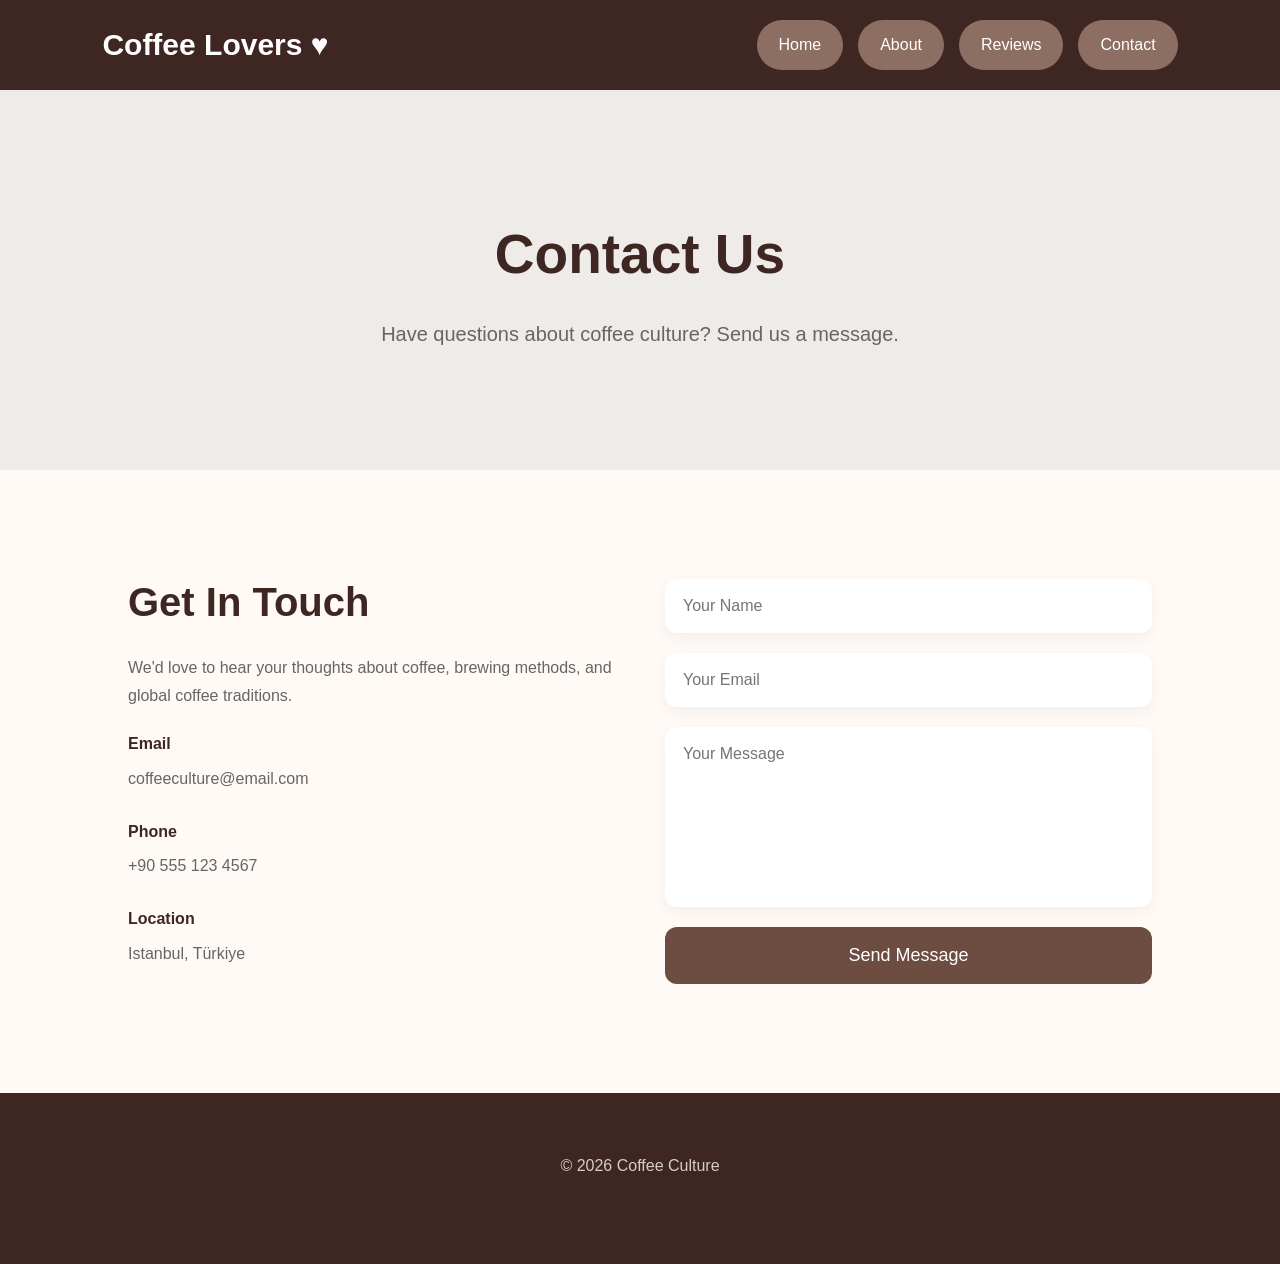
<file: Coffeelovers/contact.html>
<!DOCTYPE html>
<html lang="en">
<head>
    <meta charset="UTF-8">
    <meta name="viewport" content="width=device-width, initial-scale=1.0">
    <title>Contact Us</title>

    <link rel="stylesheet" href="style.css">
</head>
<body>

<!-- HEADER -->
<header>

    <nav>

        <h1>Coffee Lovers ♥</h1>

        <div class="nav-buttons">

            <a href="index.html" class="nav-btn">Home</a>

            <a href="about.html" class="nav-btn">About</a>

            <a href="reviews.html" class="nav-btn">Reviews</a>

            <a href="contact.html" class="nav-btn">Contact</a>

        </div>

    </nav>

</header>

<!-- HERO -->
<section class="page-hero">

    <h2>Contact Us</h2>

    <p>
        Have questions about coffee culture?
        Send us a message.
    </p>

</section>

<!-- CONTACT SECTION -->
<section class="contact-page">

    <div class="contact-container">

        <!-- LEFT -->
        <div class="contact-info">

            <h3>Get In Touch</h3>

            <p>
                We'd love to hear your thoughts about coffee,
                brewing methods, and global coffee traditions.
            </p>

            <div class="info-box">
                <h4>Email</h4>
                <p>coffeeculture@email.com</p>
            </div>

            <div class="info-box">
                <h4>Phone</h4>
                <p>+90 555 123 4567</p>
            </div>

            <div class="info-box">
                <h4>Location</h4>
                <p>Istanbul, Türkiye</p>
            </div>

        </div>

        <!-- RIGHT -->
        <form class="contact-form">

            <input type="text" placeholder="Your Name">

            <input type="email" placeholder="Your Email">

            <textarea placeholder="Your Message"></textarea>

            <button type="submit">Send Message</button>

        </form>

    </div>

</section>

<!-- FOOTER -->
<footer>
    <p>© 2026 Coffee Culture</p>
</footer>

</body>
</html>
</file>
<file: Coffeelovers/style.css>
* {
    margin: 0;
    padding: 0;
    box-sizing: border-box;
}

body{
    font-family: 'Poppins', sans-serif;
    background: #f5eee6;
    color: #3e2723;
    line-height: 1.6;
}

/* HEADER */
header{
    background: #3e2723;
    padding: 20px 8%;
    position: sticky;
    top: 0;
    z-index: 1000;
}

nav{
    display: flex;
    justify-content: space-between;
    align-items: center;
}

nav h1{
    color: white;
    font-size: 30px;
}

nav ul{
    display: flex;
    list-style: none;
    gap: 25px;
}

nav a{
    color: white;
    text-decoration: none;
    transition: 0.3s;
}

nav a:hover{
    color: #d7a86e;
}
/* NAVIGATION BUTTONS */
.nav-buttons{
    display: flex;
    gap: 15px;
    flex-wrap: wrap;
}

.nav-btn{
    background: #8d6e63;
    color: white;
    padding: 12px 22px;
    border-radius: 30px;
    text-decoration: none;

    transition: 0.3s;
    font-weight: 500;
}

.nav-btn:hover{
    background: #a1887f;
    transform: translateY(-3px);
}

/* HERO */
.hero{
    position: relative;
    height: 100vh;

    background:
    url("https://images.unsplash.com/photo-1495474472287-4d71bcdd2085?q=80&w=1400")
    center/cover;

    display: flex;
    justify-content: center;
    align-items: center;
}

.overlay{
    position: absolute;
    width: 100%;
    height: 100%;
    background: rgba(0,0,0,0.55);
}

.hero-content{
    position: relative;
    color: white;
    text-align: center;
    max-width: 700px;
    padding: 20px;
}

.hero-content h2{
    font-size: 70px;
    margin-bottom: 20px;
}

.hero-content p{
    font-size: 22px;
    margin-bottom: 30px;
}

.hero-content button{
    padding: 15px 35px;
    border: none;
    background: #8d6e63;
    color: white;
    font-size: 18px;
    border-radius: 8px;
    cursor: pointer;
    transition: 0.3s;
}

.hero-content button:hover{
    background: #a1887f;
}

/* ABOUT */
.about{
    display: flex;
    align-items: center;
    gap: 50px;
    padding: 100px 10%;
    flex-wrap: wrap;
}

.about-image img{
    width: 500px;
    border-radius: 15px;
}

.about-text{
    flex: 1;
}

.about-text h2{
    font-size: 45px;
    margin-bottom: 20px;
}

.about-text p{
    margin-bottom: 20px;
    font-size: 18px;
}

/* HISTORY */
.history{
    padding: 100px 10%;
    text-align: center;
    background: #efebe9;
}

.history h2{
    font-size: 45px;
    margin-bottom: 20px;
}

/* GALLERY */
.gallery{
    padding: 200px 10%;
    text-align: center;
}

.gallery h2{
    font-size: 55px;
    margin-bottom: 50px;
}

.gallery-grid{
    display: grid;
    grid-template-columns: repeat(auto-fit,minmax(250px,1fr));
    gap: 20px;
}

.gallery-grid img{
    width: 100%;
    height: 250px;
    object-fit: cover;
    border-radius: 15px;
    transition: 0.4s;
}

.gallery-grid img:hover{
    transform: scale(1.05);
}

/* STATS */
.stats{
    display: flex;
    justify-content: center;
    gap: 40px;
    padding: 80px 10%;
    background: #4e342e;
    color: white;
    flex-wrap: wrap;
}

.stat-box{
    text-align: center;
}

.stat-box h3{
    font-size: 50px;
}

/* REVIEWS */
.reviews{
    padding: 100px 10%;
    background: #fffaf5;
    text-align: center;
}

.reviews h2{
    font-size: 45px;
    margin-bottom: 60px;
}

.review-container{
    display: grid;
    grid-template-columns: repeat(auto-fit,minmax(280px,1fr));
    gap: 30px;
}

.review-card{
    background: white;
    padding: 30px;
    border-radius: 20px;

    box-shadow: 0 5px 20px rgba(0,0,0,0.1);

    transition: 0.4s;
}

.review-card:hover{
    transform: translateY(-10px);
}

.review-top{
    display: flex;
    align-items: center;
    gap: 15px;
    margin-bottom: 20px;
}

.review-top img{
    width: 70px;
    height: 70px;
    border-radius: 50%;
    object-fit: cover;
}

.review-top h3{
    font-size: 22px;
}

.stars{
    color: gold;
    font-size: 20px;
    margin-top: 5px;
}

.review-card p{
    line-height: 1.8;
    color: #555;
}

/* CONTACT */
.contact{
    padding: 100px 10%;
    background: #efebe9;
    text-align: center;
}

.contact h2{
    font-size: 45px;
    margin-bottom: 40px;
}

form{
    max-width: 600px;
    margin: auto;
    display: flex;
    flex-direction: column;
    gap: 20px;
}

input,
textarea{
    padding: 15px;
    border: none;
    border-radius: 10px;
    font-size: 16px;
}

textarea{
    height: 150px;
}

form button{
    padding: 15px;
    border: none;
    background: #6d4c41;
    color: white;
    font-size: 18px;
    border-radius: 10px;
    cursor: pointer;
}

/* FOOTER */
footer{
    background: #3e2723;
    color: white;
    text-align: center;
    padding: 25px;
}

/* RESPONSIVE */
@media(max-width: 768px){

    nav{
        flex-direction: column;
        gap: 20px;
    }

    .hero-content h2{
        font-size: 45px;
    }

    .about{
        flex-direction: column;
    }

    .about-image img{
        width: 100%;
    }

}
/* RECIPES */
.recipes{
    padding: 100px 8%;
    background: #f8f5f2;
}

.recipes h2{
    text-align: center;
    font-size: 50px;
    margin-bottom: 20px;
}

.recipe-intro{
    text-align: center;
    max-width: 800px;
    margin: auto;
    margin-bottom: 60px;
    color: #666;
    line-height: 1.8;
}

.recipe-grid{
    display: grid;
    grid-template-columns: repeat(auto-fit,minmax(300px,1fr));
    gap: 30px;
}

.recipe-card{
    background: white;
    border-radius: 20px;
    overflow: hidden;

    box-shadow: 0 5px 20px rgba(0,0,0,0.08);

    transition: 0.4s;
}

.recipe-card:hover{
    transform: translateY(-8px);
}

.recipe-card img{
    width: 100%;
    height: 220px;
    object-fit: cover;
}

.recipe-content{
    padding: 25px;
}

.recipe-content h3{
    font-size: 30px;
    margin-bottom: 10px;
}

.origin{
    display: inline-block;
    background: #efebe9;
    color: #5d4037;
    padding: 6px 14px;
    border-radius: 30px;
    font-size: 14px;
    margin-bottom: 15px;
}

.recipe-content h4{
    margin-top: 18px;
    margin-bottom: 8px;
}

.recipe-content p{
    color: #555;
    line-height: 1.7;
}

.recipe-content ul{
    padding-left: 20px;
    color: #444;
}

.recipe-content li{
    margin-bottom: 8px;
}
/* PAGE HERO */
.page-hero{
    padding: 120px 10%;
    text-align: center;
    background: #efebe9;
}

.page-hero h2{
    font-size: 55px;
    margin-bottom: 20px;
}

.page-hero p{
    font-size: 20px;
    color: #666;
}

/* PAGE CONTENT */
.page-content{
    padding: 80px 10%;
    text-align: center;
}

.page-content img{
    width: 100%;
    max-width: 800px;
    border-radius: 20px;
    margin-bottom: 30px;
}

/* MINI CARDS */
.coffee-grid,
.recipe-list{
    padding: 80px 10%;

    display: grid;

    grid-template-columns:
    repeat(auto-fit,minmax(250px,1fr));

    gap: 25px;
}

.mini-card,
.recipe-mini{
    background: white;
    padding: 30px;
    border-radius: 20px;

    box-shadow: 0 5px 20px rgba(0,0,0,0.1);

    transition: 0.3s;
}

.mini-card:hover,
.recipe-mini:hover{
    transform: translateY(-8px);
}
/* REVIEWS PAGE */
.reviews-page{
    padding: 100px 10%;
    background: #f8f5f2;
}

.review-grid{
    display: grid;

    grid-template-columns:
    repeat(auto-fit,minmax(280px,1fr));

    gap: 30px;
}

.review-box{
    background: white;
    padding: 35px;
    border-radius: 20px;

    text-align: center;

    box-shadow: 0 5px 20px rgba(0,0,0,0.08);

    transition: 0.4s;
}

.review-box:hover{
    transform: translateY(-10px);
}

.review-box img{
    width: 90px;
    height: 90px;

    border-radius: 50%;

    object-fit: cover;

    margin-bottom: 20px;
}

.review-box h3{
    margin-bottom: 10px;
}

.review-box .stars{
    color: gold;
    font-size: 22px;
    margin-bottom: 20px;
}

.review-box p{
    color: #666;
    line-height: 1.8;
}

/* CONTACT PAGE */
.contact-page{
    padding: 100px 10%;
    background: #fffaf5;
}

.contact-container{
    display: flex;
    gap: 50px;
    flex-wrap: wrap;
}

.contact-info{
    flex: 1;
}

.contact-info h3{
    font-size: 40px;
    margin-bottom: 20px;
}

.contact-info p{
    color: #666;
    margin-bottom: 20px;
    line-height: 1.8;
}

.info-box{
    margin-bottom: 25px;
}

.info-box h4{
    margin-bottom: 8px;
}

.contact-form{
    flex: 1;

    display: flex;
    flex-direction: column;

    gap: 20px;
}

.contact-form input,
.contact-form textarea{
    padding: 18px;

    border: none;

    border-radius: 12px;

    background: white;

    box-shadow: 0 5px 15px rgba(0,0,0,0.05);

    font-size: 16px;
}

.contact-form textarea{
    height: 180px;
    resize: none;
}

.contact-form button{
    padding: 18px;

    border: none;

    background: #6d4c41;

    color: white;

    border-radius: 12px;

    font-size: 18px;

    cursor: pointer;

    transition: 0.3s;
}

.contact-form button:hover{
    background: #8d6e63;
}

/* MOBILE */
@media(max-width: 768px){

    .contact-container{
        flex-direction: column;
    }

}
/* EXPLORE BUTTON */
.explore-btn{
    display: inline-block;

    padding: 15px 35px;

    background: #8d6e63;

    color: white;

    text-decoration: none;

    border-radius: 10px;

    font-size: 18px;

    transition: 0.3s;
}

.explore-btn:hover{
    background: #a1887f;

    transform: translateY(-4px);
}
/* FOOTER */
footer{
    background: #3e2723;
    color: white;

    text-align: center;

    padding: 60px 10%;
}

footer h2{
    font-size: 35px;
    margin-bottom: 15px;
}

footer p{
    color: #d7ccc8;
    margin-bottom: 25px;
}

/* SOCIAL LINKS */
.social-links{
    display: flex;

    justify-content: center;

    gap: 20px;

    flex-wrap: wrap;

    margin-bottom: 30px;
}

.social-links a{
    text-decoration: none;

    color: white;

    background: #6d4c41;

    padding: 12px 22px;

    border-radius: 30px;

    transition: 0.3s;

    font-weight: 500;
}

.social-links a:hover{
    background: #a1887f;

    transform: translateY(-5px);
}

.copyright{
    margin-top: 20px;
    font-size: 14px;
    color: #bcaaa4;
}
/* VIDEO SECTION */
.video-section{
    padding: 100px 10%;
    background: #f5eee6;
    text-align: center;
}

.video-section h2{
    font-size: 45px;
    margin-bottom: 15px;
}

.video-section p{
    color: #666;
    margin-bottom: 40px;
}

/* VIDEO CONTAINER */
.video-container{
    display: flex;
    justify-content: center;
}

.video-container iframe{
    width: 80%;
    max-width: 900px;
    height: 450px;

    border-radius: 20px;

    box-shadow: 0 10px 30px rgba(0,0,0,0.2);
}
.more-box{
    margin-top: 50px;
    padding: 25px 30px;

    text-align: center;

    background: linear-gradient(135deg, #ffffff, #f7f2ee);

    border: 2px solid #d7a86e;

    border-radius: 15px;

    box-shadow: 0 8px 25px rgba(0,0,0,0.08);

    font-size: 17px;

    color: #5d4037;

    line-height: 1.6;

    position: relative;
}

/* küçük dekor çizgi */
.more-box::before{
    content: "☕";

    position: absolute;

    top: -15px;
    left: 50%;

    transform: translateX(-50%);

    background: #fff;

    padding: 5px 10px;

    border-radius: 50%;

    font-size: 18px;

    border: 2px solid #d7a86e;
}
/* RECIPE CARD IMAGE EFFECT */
.recipe-card img{
    width: 100%;
    height: 220px;
    object-fit: cover;
    transition: 0.4s;
}

.recipe-card:hover img{
    transform: scale(1.05);
}

/* CARD HOVER */
.recipe-card{
    background: white;
    border-radius: 20px;
    overflow: hidden;

    box-shadow: 0 5px 20px rgba(0,0,0,0.08);

    transition: 0.4s;
}

.recipe-card:hover{
    transform: translateY(-10px);
    box-shadow: 0 10px 30px rgba(0,0,0,0.15);
}

/* RECIPE TITLES */
.recipe-content h3{
    font-size: 28px;
    color: #4e342e;
}

/* ORIGIN TAG */
.origin{
    display: inline-block;
    background: #efebe9;
    color: #5d4037;
    padding: 6px 14px;
    border-radius: 30px;
    font-size: 14px;
    margin: 12px 0;
}
/* COFFEE VARIANTS FIX - FULL CONTROL */

.coffee-grid {
    display: grid;
    grid-template-columns: repeat(auto-fit, minmax(250px, 1fr));
    gap: 25px;
}
/* =========================
   COFFEE VARIANTS FINAL FIX
   ========================= */

.coffee-variants {
    padding: 100px 10%;
    text-align: center;
}

.coffee-variants h2 {
    font-size: 45px;
    margin-bottom: 40px;
}

.coffee-grid {
    display: grid;
    grid-template-columns: repeat(auto-fit, minmax(250px, 1fr));
    gap: 25px;
    align-items: stretch;
}

/* HER KARTI ZORLA EŞİT YAP */
.mini-card {
    background: white;
    border-radius: 20px;
    padding: 25px;

    box-shadow: 0 5px 20px rgba(0,0,0,0.1);

    display: flex;
    flex-direction: column;
    justify-content: center;

    min-height: 220px;
    height: 100%;

    transition: 0.3s;
}

.mini-card:hover {
    transform: translateY(-8px);
}
*{
    margin: 0;
    padding: 0;
    box-sizing: border-box;
    font-family: Arial, sans-serif;
}

/* HEADER */
.header{
    display: flex;
    justify-content: space-between;
    padding: 20px 10%;
    background: #3e2723;
    color: white;
    align-items: center;
}

.header nav a{
    color: white;
    margin-left: 20px;
    text-decoration: none;
    transition: 0.3s;
}

.header nav a:hover{
    color: #d7a86e;
}

*{
    margin: 0;
    padding: 0;
    box-sizing: border-box;
}

body{
    font-family: 'Poppins', sans-serif;
    background: #f5eee6;
    color: #3e2723;
    line-height: 1.6;
}

/* HEADER */
header{
    background: #3e2723;
    padding: 20px 8%;
    position: sticky;
    top: 0;
    z-index: 1000;
}

nav{
    display: flex;
    justify-content: space-between;
    align-items: center;
}

nav h1{
    color: white;
    font-size: 30px;
}

nav ul{
    display: flex;
    list-style: none;
    gap: 25px;
}

nav a{
    color: white;
    text-decoration: none;
    transition: 0.3s;
}

nav a:hover{
    color: #d7a86e;
}

/* NAV BUTTONS */
.nav-buttons{
    display: flex;
    gap: 15px;
    flex-wrap: wrap;
}

.nav-btn{
    background: #8d6e63;
    color: white;
    padding: 12px 22px;
    border-radius: 30px;
    text-decoration: none;
    transition: 0.3s;
    font-weight: 500;
}

.nav-btn:hover{
    background: #a1887f;
    transform: translateY(-3px);
}

/* About Page Specific Layout */
.about-section {
    padding: 80px 10%;
    background: #fff;
}

.about-grid {
    display: grid;
    grid-template-columns: 1fr 1fr;
    gap: 60px;
    align-items: center;
}

.about-text h3 {
    font-size: 2.8rem;
    color: #4b2c20;
    margin-bottom: 25px;
}

.about-text p {
    font-size: 1.1rem;
    line-height: 1.8;
    color: #444;
    margin-bottom: 20px;
}

.about-image img {
    width: 100%;
    border-radius: 15px;
    box-shadow: 0 10px 30px rgba(0,0,0,0.1);
}

.values {
    display: flex;
    justify-content: space-around;
    background-color: #fcf8f5;
    padding: 80px 10%;
    text-align: center;
}

.value-card {
    flex: 1;
    padding: 30px;
    transition: transform 0.3s ease;
}

.value-card:hover {
    transform: translateY(-10px);
}

.value-card .icon {
    font-size: 3.5rem;
    margin-bottom: 15px;
}

.value-card h4 {
    font-size: 1.5rem;
    color: #4b2c20;
    margin-bottom: 15px;
}

/* Responsive adjustment */
@media (max-width: 768px) {
    .about-grid {
        grid-template-columns: 1fr;
        text-align: center;
    }
    .values {
        flex-direction: column;
    }
}
/* Core Values Button Style */
.values {
    display: flex;
    justify-content: center;
    gap: 30px;
    background-color: #fcf8f5;
    padding: 80px 10%;
    flex-wrap: wrap;
}

.value-button {
    background: #ffffff;
    border: 2px solid #e0d5ce; /* Hafif bir çerçeve */
    border-radius: 20px;
    padding: 40px 25px;
    flex: 1;
    min-width: 250px;
    max-width: 350px;
    text-align: center;
    cursor: pointer; /* Üzerine gelince el işareti çıksın */
    transition: all 0.4s cubic-bezier(0.175, 0.885, 0.32, 1.275);
    box-shadow: 0 10px 20px rgba(0,0,0,0.05);
}

/* Üzerine gelince (Hover) yapılacak efektler */
.value-button:hover {
    transform: translateY(-15px); /* Yukarı zıplama efekti */
    border-color: #4b2c20; /* Kahverengi vurgu */
    box-shadow: 0 15px 30px rgba(75, 44, 32, 0.15);
    background-color: #fff;
}

.value-button .icon {
    font-size: 3.5rem;
    margin-bottom: 20px;
    display: block;
}

.value-button h4 {
    font-size: 1.6rem;
    color: #4b2c20;
    margin-bottom: 15px;
    text-transform: uppercase;
    letter-spacing: 1px;
}

.value-button p {
    font-size: 1rem;
    color: #666;
    line-height: 1.6;
    margin-bottom: 20px;
}

/* Butonun altındaki küçük yazı efekti */
.learn-more {
    font-weight: 700;
    color: #4b2c20;
    font-size: 0.9rem;
    text-decoration: underline;
    opacity: 0.7;
    transition: opacity 0.3s;
}

.value-button:hover .learn-more {
    opacity: 1;
}

/* Mobil Uyum */
@media (max-width: 768px) {
    .values {
        flex-direction: column;
        align-items: center;
    }
    .value-button {
        width: 100%;
    }
}
/* About Hero Special */
.about-hero {
    height: 60vh; /* Home sayfasına göre daha kısa olabilir */
    background-image: url('https://t3.ftcdn.net/jpg/06/34/12/52/360_F_634125274_TdN6uCAl3ZzRlTKsRkJCQdUD3RkaRRT7.jpg'); /* Farklı bir görsel */
}

.about-hero h2 {
    font-size: 3.5rem;
    letter-spacing: 2px;
}

/* Value Cards as Buttons */
.values {
    display: flex;
    gap: 25px;
    padding: 100px 10%;
    background-color: #ffffff;
    justify-content: center;
}

.value-card-btn {
    background: #fdfaf7;
    border: 1px solid #eee;
    padding: 50px 30px;
    border-radius: 20px;
    text-align: center;
    flex: 1;
    transition: all 0.3s ease-in-out;
    cursor: pointer;
    display: flex;
    flex-direction: column;
    align-items: center;
    box-shadow: 0 4px 6px rgba(0,0,0,0.02);
}

.value-card-btn:hover {
    transform: translateY(-10px);
    background-color: #4b2c20; /* Üzerine gelince koyulaşır */
    box-shadow: 0 20px 40px rgba(75, 44, 32, 0.2);
}

/* Hover durumunda yazı renklerini değiştir */
.value-card-btn:hover h3, 
.value-card-btn:hover p {
    color: #fff;
}

.card-icon {
    font-size: 3rem;
    margin-bottom: 20px;
}

.value-card-btn h3 {
    color: #4b2c20;
    margin-bottom: 15px;
    font-size: 1.5rem;
}

.value-card-btn p {
    color: #666;
    line-height: 1.6;
    margin-bottom: 25px;
}

/* Kartın içindeki buton görünümlü alt kısım */
.card-footer-btn {
    margin-top: auto;
    padding: 10px 20px;
    border: 2px solid #4b2c20;
    border-radius: 50px;
    color: #4b2c20;
    font-weight: 700;
    font-size: 0.8rem;
    text-transform: uppercase;
    transition: 0.3s;
}

.value-card-btn:hover .card-footer-btn {
    border-color: #fff;
    color: #fff;
}
/* FOOTER BASE - Home Sayfasıyla Uyumlu */
.site-footer {
    background-color: #3e2723; /* Ana sayfadaki koyu tonlar */
    color: #ffffff;
    padding: 80px 20px 30px;
    text-align: center;
    font-family: 'Poppins', sans-serif;
}

.footer-content h2 {
    font-size: 2.2rem;
    margin-bottom: 20px;
    color: #fff;
    letter-spacing: 1px;
}

.footer-content p {
    color: #bbb;
    line-height: 1.6;
    margin-bottom: 40px;
    font-weight: 300;
}

/* SOSYAL MEDYA BUTONLARI */
.footer-social-btns {
    display: flex;
    justify-content: center;
    gap: 15px;
    flex-wrap: wrap;
    margin-bottom: 50px;
}

.secret-story{
    padding: 80px 10%;
    text-align: center;
}

.swap-box{
    position: relative;
    width: 1000px;
    height: 600px;
    margin: auto;
    border-radius: 15px;
    overflow: hidden;
    box-shadow: 0 10px 25px rgba(0,0,0,0.1);
}

.text-layer{
    position: absolute;
    inset: 0;
    background: #fff;
    display: flex;
    align-items: center;
    justify-content: center;
    padding: 30px;
    font-size: 30px;
    transition: 0.5s ease;
    z-index: 2;
}

.image-layer{
    position: absolute;
    inset: 0;
    transform: translateY(-10px);
    background: url("https://img.freepik.com/premium-photo/coffee-cherry-beans-basket-coffee-placed-wooden-table_213396-7460.jpg");
    background-size: cover;
    background-position: center;

    opacity: 0;
    transform: scale(1.1);
    transition: 0.6s ease;
}

.swap-box:hover .text-layer{
    opacity: 0;
    transform: scale(0.95);
}

.swap-box:hover .image-layer{
    opacity: 1;
    transform: scale(1);
}.footer-social-btns{
    display: flex;
    justify-content: center;
    gap: 15px;
    flex-wrap: wrap;
    margin-bottom: 40px;
}

.footer-social-btns .f-btn{
    text-decoration: none;
    color: #fff;
    border: 1px solid rgba(255,255,255,0.3);
    padding: 12px 22px;
    border-radius: 50px;
    transition: 0.3s;
    background: transparent;
}

.footer-social-btns .f-btn:hover{
    background: #fff;
    color: #3e2723;
    transform: translateY(-3px);
}
</file>
